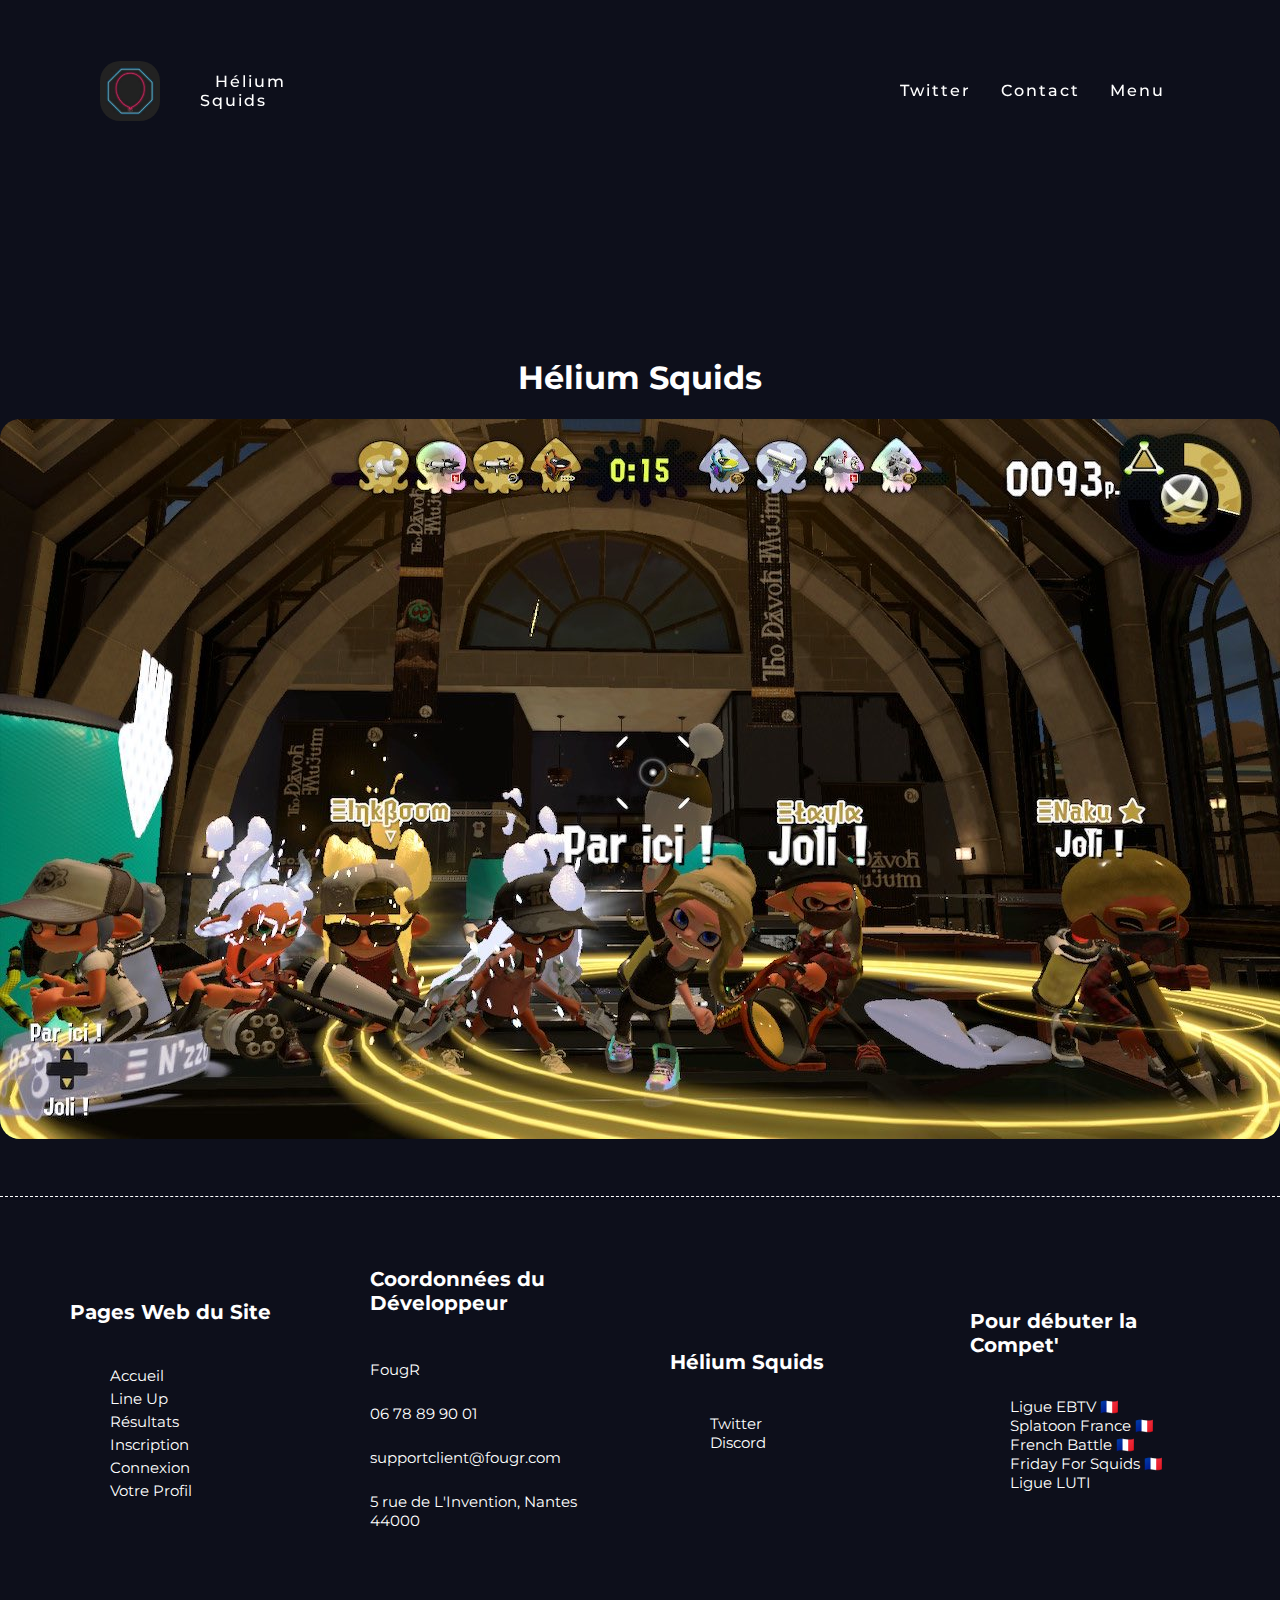
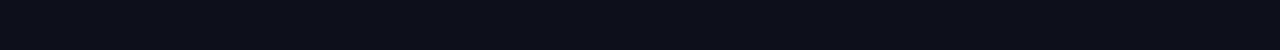
<file: index.html>
<html>
	<head>
		<link rel="stylesheet" href="home.css">
		<meta charset="UTF-8">
		<title>Hélium Squids</title>
		<link rel="shortcut icon" href="favicon.ico" type="image/x-icon">
		<link rel="icon" href="favicon.ico" type="image/x-icon">
		<link rel="stylesheet" href="https://use.fontawesome.com/releases/v5.15.1/css/all.css" integrity="sha384-vp86vTRFVJgpjF9jiIGPEEqYqlDwgyBgEF109VFjmqGmIY/Y4HV4d3Gp2irVfcrp" crossorigin="anonymous">
		<link href="https://fonts.googleapis.com/css2?family=Montserrat&display=swap" rel="stylesheet">
	</head>
	<body>
        <div class="contenu">
            <header>
                <a class="logo"><img src="icone.jpg" height="60px"></a>
                <ul>
                    <li><a href="#" id="noCursor">Hélium  Squids</a></li>
                    <div id="presentation" class="hidden"><p>La Hélium Squids est une équipe compétitive sur Splatoon 2. Elle évolue au sein de la Division 5 de la ligue EBTV et participe à de nombreux tournois francophones et internationaux. Elle a été fondée le 17 avril 2018 par sa capitaine Talwyn.</p></div>
                    <li><a href="https://twitter.com/heliumsquids">Twitter</a></li>
                    <li><a href="https://twitter.com/messages/compose?recipient_id=1120240942299209729" class="twitter-dm-button" data-screen-name="@HeliumSquids">Contact</a></li>
                    <li id="open-menu"><a href="#">Menu</a></li>
                </ul>
            </header>
            <div id="menu" class="hidden">
                <ul>
                    <li data-text="Accueil"><a href="index.html">Accueil</a></li>
                    <li data-text="Line Up"><a href="Effectif.html">Line Up</a></li>
                    <li data-text="Résultats"><a href="Resultat.html">Résultats</a></li>
                    <li data-text="Se Connecter"><a href="#">Se Connecter</a></li>
                </ul>
            </div>
            <div align="center">
                <h1 align="center">Hélium Squids</h1>
                <img src="heliumBG.jpg">
            </div>
        </div>
        <br><br><br>
		<footer>
            <div class="contenu-footer">
                <div class="footer-pages" id="bloc">
                    <h3>Pages Web du Site</h3>
                    <ul class="liste-pages">
                        <li><a href="index.html">Accueil</a></li>
                        <li><a href="Effectif.html">Line Up</a></li>
                        <li><a href="Resultat.html">Résultats</a></li>
                        <li><a href="#">Inscription</a></li>
                        <li><a href="#">Connexion</a></li>
                        <li><a href="#">Votre Profil</a></li>
                    </ul>
                </div>
                <div class="footer-contact" id="bloc">
                    <h3>Coordonnées du Développeur</h3>
                    <p>FougR</p>
                    <p>06 78 89 90 01</p>
                    <p><a>supportclient@fougr.com</a></p>
                    <p>5 rue de L'Invention, Nantes 44000</p>
                </div>
                <div class="footer-helium" id="bloc">
                    <h3>Hélium Squids</h3>
                    <ul class="liste-helium">
                        <li><a href="https://twitter.com/heliumsquids"><i class="fab fa-twitter"></i>  Twitter</a></li>
                        <li><a href="https://t.co/Ez4NDhwia9?amp=1"><i class="fab fa-discord"></i>  Discord</a></li>
                    </ul>
                </div>
                <div class="footer-competition" id="bloc">
                    <h3>Pour débuter la Compet'</h3>
                    <ul class="liste-competition">
                        <li><a href="https://discord.gg/XYyhR5MGm7"><i class="fab fa-discord"></i>  Ligue EBTV 🇫🇷</a></li>
                        <li><a href="https://discord.gg/bVz7FZ7S9f"><i class="fab fa-discord"></i>  Splatoon France  <i class="fas fa-certificate"></i>  🇫🇷</a></li>
                        <li><a href="https://discord.gg/QmRfkzq"><i class="fab fa-discord"></i>  French Battle 🇫🇷</a></li>
                        <li><a href="https://discord.com/invite/H8bSs6s"><i class="fab fa-discord"></i>  Friday For Squids 🇫🇷</a></li>
                        <li><a href="https://discord.gg/y85FGEvGd3"><i class="fab fa-discord"></i>  Ligue LUTI  <i class="fas fa-globe-americas"></i></a></li>
                    </ul>
                </div>
            </div>
		</footer>
        <script type="text/javascript" src="script.js"></script>
	</body>
</html>
</file>
<file: home.css>
/*Généralité*/
body {
	background-color : #0d0f1b;
	color : white;
	font-family: 'Montserrat', sans-serif;
    margin: 0;
    padding: 0;
    display: flex;
    flex-direction: column;
}

img, video {
    border-radius:20px;
}

a{
	text-decoration: none;
	color: white;
}

/*Header*/
header {
    position: sticky;
    top: 0;
    left: 0;
    
    display: flex;
    justify-content: space-between;
    align-items: center;
    transition: 0.6s;
    padding: 40px 100px;
    z-index: 100000
}

header.sticky {
    padding: 5px 100px;
    background: #fff;
}

header .logo {
    position: relative;
    font-weight: 700;
    color: #fff;
    text-decoration: none;
    font-size: 2em;
    text-transform: uppercase;
    letter-spacing: 2px;
    transition: 0.6s;
}

header ul {
    position: relative;
    display: flex;
    justify-content: center;
    align-items: center;
}

header ul li {
    position: relative;
    list-style: none;
}

header ul li a {
    position: relative;
    margin: 0 15px;
    text-decoration: none;
    color: #fff;
    letter-spacing: 2px;
    font-weight: 500;
    transition: 0.6s;
}

header.sticky .logo, header.sticky ul li a, header.sticky ul p {
    color: #000;
}

#noCursor{
    cursor: none;
}

#presentation{
    font-size: 12px;
    padding: 0 20px 0;
}

/*Menu Visible*/
.visible{
    visibility: visible;
}

/*Menu Caché*/
.hidden{
    visibility: hidden;
}

/*Menu Ouvert*/
#menu ul {
    position: relative;
    display: flex;
    flex-direction: column;
    display: flex;
    justify-content: center;
    align-items: center;
    overflow: hidden;
}

#menu ul li {
    list-style: none;
}

#menu ul li:before{
    content: attr(data-text);
    position: absolute;
    top: 50%;
    left: 50%;
    transform: translate(-50%,-50%);
    color:#fff;
    font-size: 6em;
    font-weight: 600;
    pointer-events: none;
    opacity: 0;
    letter-spacing: 20px;
    transition: 0.5s;
    white-space: nowrap;
}

#menu ul li:hover:before{
    opacity: 0.05;
    letter-spacing: 0px;
}

#menu ul li a {
    position: relative;
    display: inline-block;
    padding: 6px 15px;
    text-decoration: none;
    background: #2196f3;
    color: #fff;
    text-transform: uppercase;
    letter-spacing: 2px;
    overflow: hidden;
    transition: 0.5s;
    z-index: 1;
}

#menu ul:hover li a {
    opacity: 0;
}

#menu ul li a:hover {
    transform: scale(1.4);
    z-index: 1000;
    background: #ff3f81;
    opacity: 1;
}

#menu ul li a:before {
    content: "";
    position: absolute;
    top: 0;
    left: -100;
    width: 80px;
    height: 100%;
    background: linear-gradient(90deg,transparent,rgba(255,255,255,0.8),transparent);
    transform: skewX(35deg);
    transition: 0s;
}

#menu ul li a:hover:before {
    left: calc(100% + 100px);
    transition: 0.5s;
    transition-delay: 0.2s
}

/*Footer*/
.contenu{
    flex: 1 0 auto;
}

footer{
    flex-shrink: 0;
    border-top: 1px dashed #fff;
    width: 100%;
}

.contenu-footer {
    width: 1200px;
    margin: 0 auto;
    display: flex;
    justify-content: center;
    align-items: center;
    font-size: 15px;
    padding: 50px 0 100px;
}

#bloc{
    width: 20%;
    margin: 0 30;
}

.footer-pages h3, .footer-contact h3,.footer-helium h3, .footer-competition h3{
    font-size: 20px;
    padding-bottom: 20px; 
}

.footer-contact p{
    padding: 5px 0;
}

.liste-pages, .liste-helium, .liste-competition{
    list-style: none;
}

.liste-pages li{
    padding: 2px 0;
}
</file>
